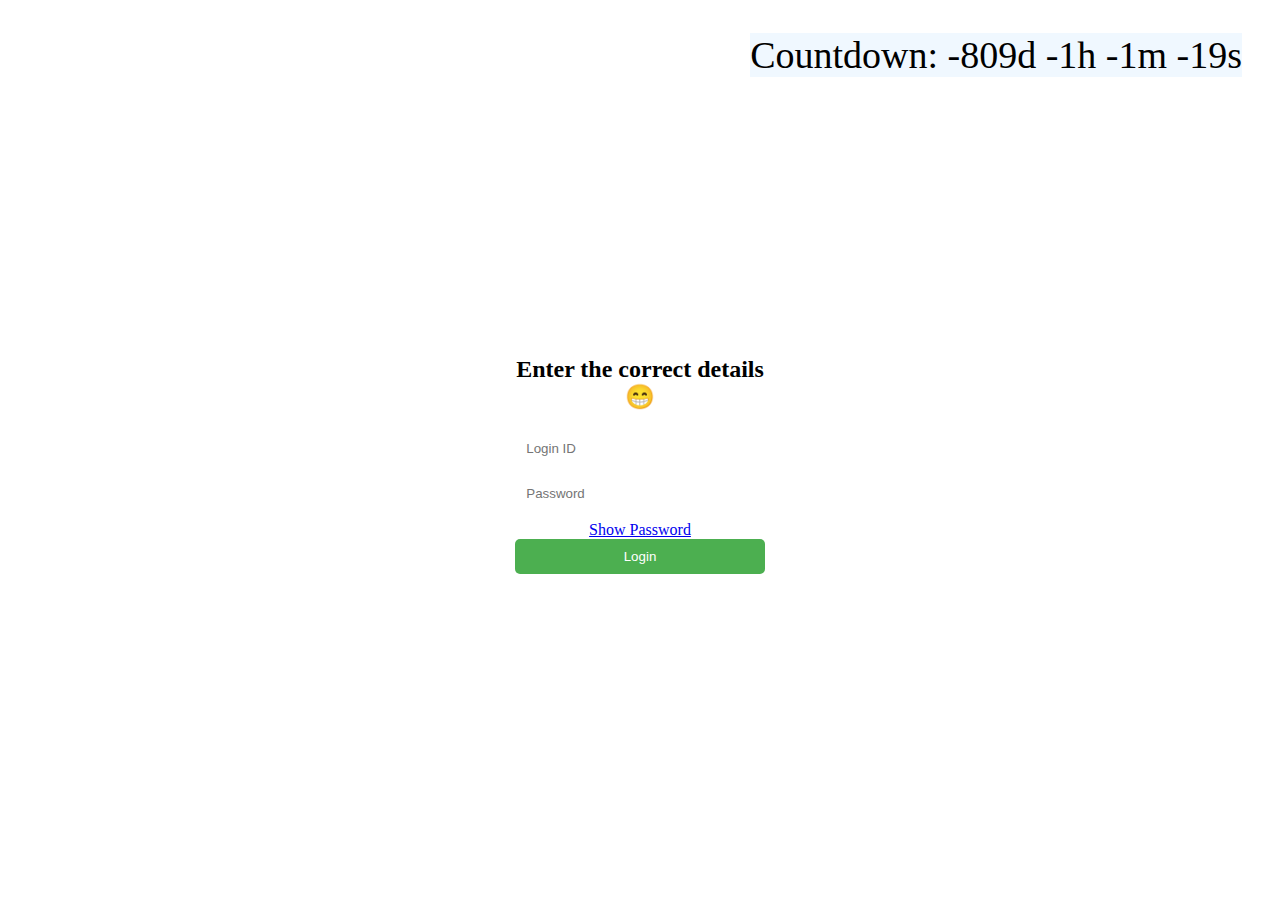
<file: index.html>
<!DOCTYPE html>
<html lang="en">
  <head>
    <meta charset="UTF-8" />
    <meta name="viewport" content="width=device-width, initial-scale=1.0" />
    <title>Background Image Website</title>
    <style>
      body {
        margin: 0;
        padding: 0;
        height: 100vh;
        display: flex;
        justify-content: center;
        align-items: center;
        position: relative;
      }
      body::before {
        content: "";
        position: absolute;
        top: 0;
        left: 0;
        width: 100%;
        height: 100%;
        background-image: url("https://lh3.googleusercontent.com/pw/AP1GczN3TVzgXUETrBKxFk1Gnaqidl1SyFvKQVdHPM1L_do7mHM8Hayag7KPL7-xkni3nzSL8YOYRsyTtIVcxh4M8iTu3S8HEG2ln-5JauWR-KRU902ioDU=w2400");
        background-size: cover;
        background-repeat: no-repeat;
        filter: blur(5px); /* Adjust the blur amount as needed */
        z-index: -1;
      }
      .login-container {
        width: 250px;
        height: 227px;
        background-color: rgba(255, 255, 255, 0.7);
        padding: 20px;
        border-radius: 10px;
        text-align: center;
      }
      .login-container h2 {
        margin-bottom: 20px;
      }
      .login-form input {
        width: 91%;
        padding: 10px;
        margin-bottom: 10px;
        border-radius: 5px;
        border: none;
      }
      .login-form button {
        width: 100%;
        padding: 10px;
        border-radius: 5px;
        border: none;
        background-color: #4caf50;
        color: white;
        cursor: pointer;
      }
      .timer {
        position: absolute;
        top: 33px;
        right: 38px;
        font-size: 38px;
        background-color: aliceblue;
      }
    </style>
  </head>
  <body>
    <div class="timer" id="countdown"></div>
    <div class="login-container">
      <h2>Enter the correct details 😁</h2>
      <form class="login-form" id="loginForm">
        <div>
          <input type="text" id="userId" placeholder="Login ID" required />
          <input
            type="password"
            id="password"
            placeholder="Password"
            required
          />
          <a href="#" onclick="togglePasswordVisibility()">Show Password</a>
        </div>
        <button type="submit">Login</button>
      </form>
    </div>
    <script>
      // Target date and time (May 7, 2024, 00:00:00 UTC)
      const targetDate = new Date("2024-05-07T00:00:00Z");

      // Function to update the countdown timer
      function updateTimer() {
        const now = new Date();
        const diff = targetDate - now;

        // Calculate remaining days, hours, minutes, and seconds
        const days = Math.floor(diff / (1000 * 60 * 60 * 24));
        const hours = Math.floor(
          (diff % (1000 * 60 * 60 * 24)) / (1000 * 60 * 60)
        );
        const minutes = Math.floor((diff % (1000 * 60 * 60)) / (1000 * 60));
        const seconds = Math.floor((diff % (1000 * 60)) / 1000);

        // Update the timer display
        const timerElement = document.getElementById("countdown");
        timerElement.textContent = `Countdown: ${days}d ${hours}h ${minutes}m ${seconds}s`;
      }

      // Initial call to update the timer
      updateTimer();

      // Update the timer every second
      setInterval(updateTimer, 1000);

      function togglePasswordVisibility() {
        const passwordInput = document.getElementById("password");
        if (passwordInput.type === "password") {
          passwordInput.type = "text";
        } else {
          passwordInput.type = "password";
        }
      }

      document
        .getElementById("loginForm")
        .addEventListener("submit", function (event) {
          event.preventDefault(); // Prevent default form submission behavior

          // Get the values entered by the user
          const userId = document.getElementById("userId").value;
          const password = document.getElementById("password").value;

          // Check if the credentials are correct
          if (userId === "2207" && password === "happiestbirthdaychetu") {
            window.location.href = "index2.html"; // Redirect to Chetu Birthday2 page
          } else {
            alert("User ID or password is wrong!"); // Show an alert for wrong credentials
          }
        });
    </script>
  </body>
</html>
</file>
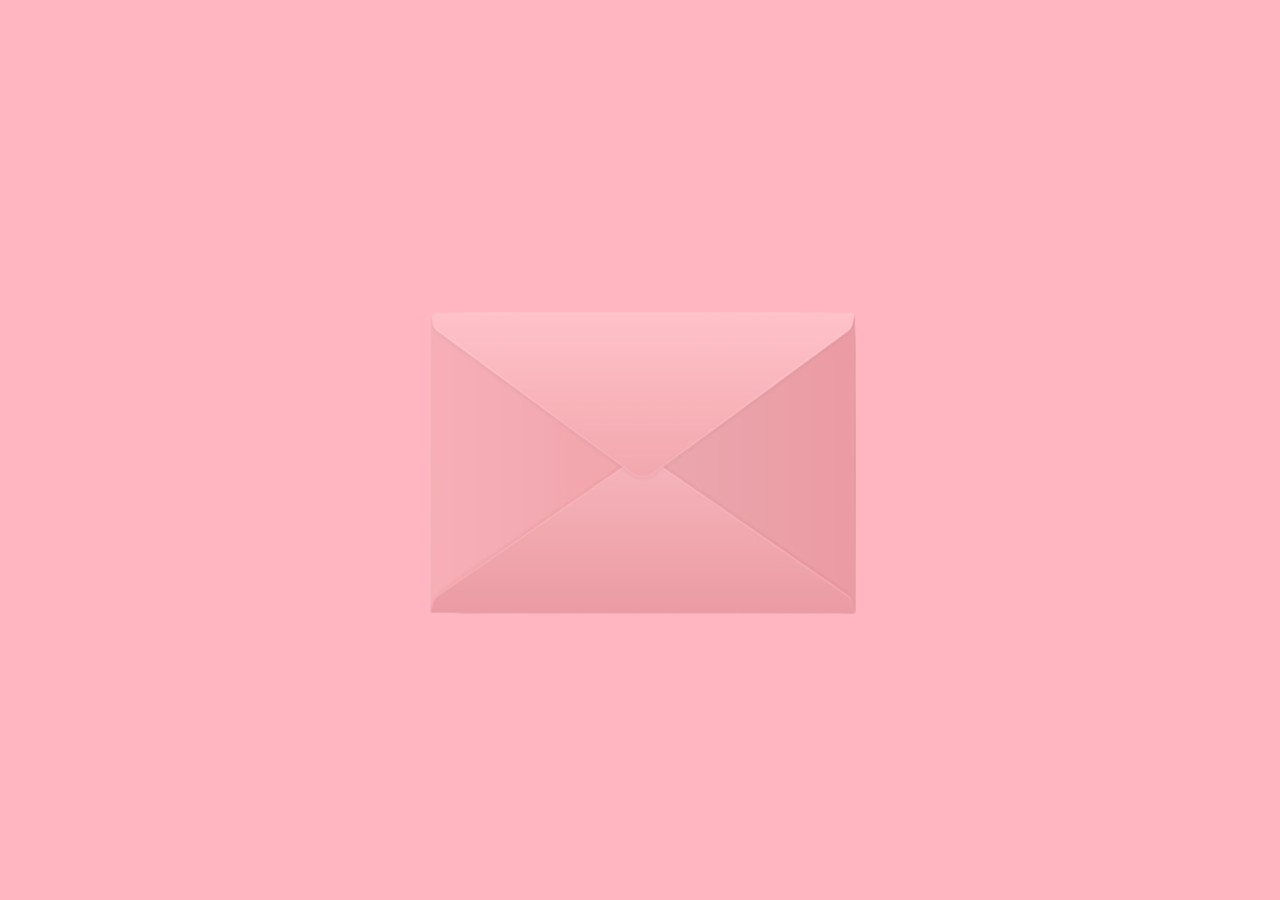
<file: index2.html>
<!DOCTYPE html>
<html lang="en">
  <head>
    <meta charset="UTF-8" />
    <meta name="viewport" content="width=device-width, initial-scale=1.0" />
    <title>Chetu Birthday</title>
    <link rel="stylesheet" href="style.css" />
  </head>
  <body>
    <div id="closedImageContainer" onclick="openImage()">
      <img
        src="./Assets/Screenshot_2023-12-23_231500-removebg-preview.png"
        alt="closed"
      />
    </div>
    <div id="openImageContainer" style="display: none" onclick="closeImage()">
      <img
        src="./Assets/Screenshot_2023-12-23_231511-removebg-preview.png"
        alt="open"
      />
      <a
        href="https://photos.app.goo.gl/av3ZdxDEn8hVj1Vz6"
        ><button id="clickHereButton" onclick="yourButtonClickFunction()">
          Click Here
        </button></a
      >
    </div>
  </body>
  <script src="script.js"></script>
</html>
</file>
<file: style.css>
@import url("https://fonts.googleapis.com/css2?family=Poppins:wght@300;600;900&display=swap");

* {
  font-family: Poppins;
}

body {
  background-color: #ffb6c1; /* Baby Pink */
  display: flex;
  align-items: center;
  justify-content: center;
  height: 100vh;
  margin: 0;
}

#closedImageContainer,
#openImageContainer {
  cursor: pointer;
}

#clickHereButton {
  position: absolute;
  top: 37vh;
  left: 99vh;
}

/* Media Query for smaller screens (e.g., mobile devices) */
@media only screen and (max-width: 600px) {
  #clickHereButton {
    position: absolute;
    top: 35vh;
    left: 22vh;
  }
  img {
    position: absolute;
    top: 17vh;
    left: -3vh;
  }
}
</file>
